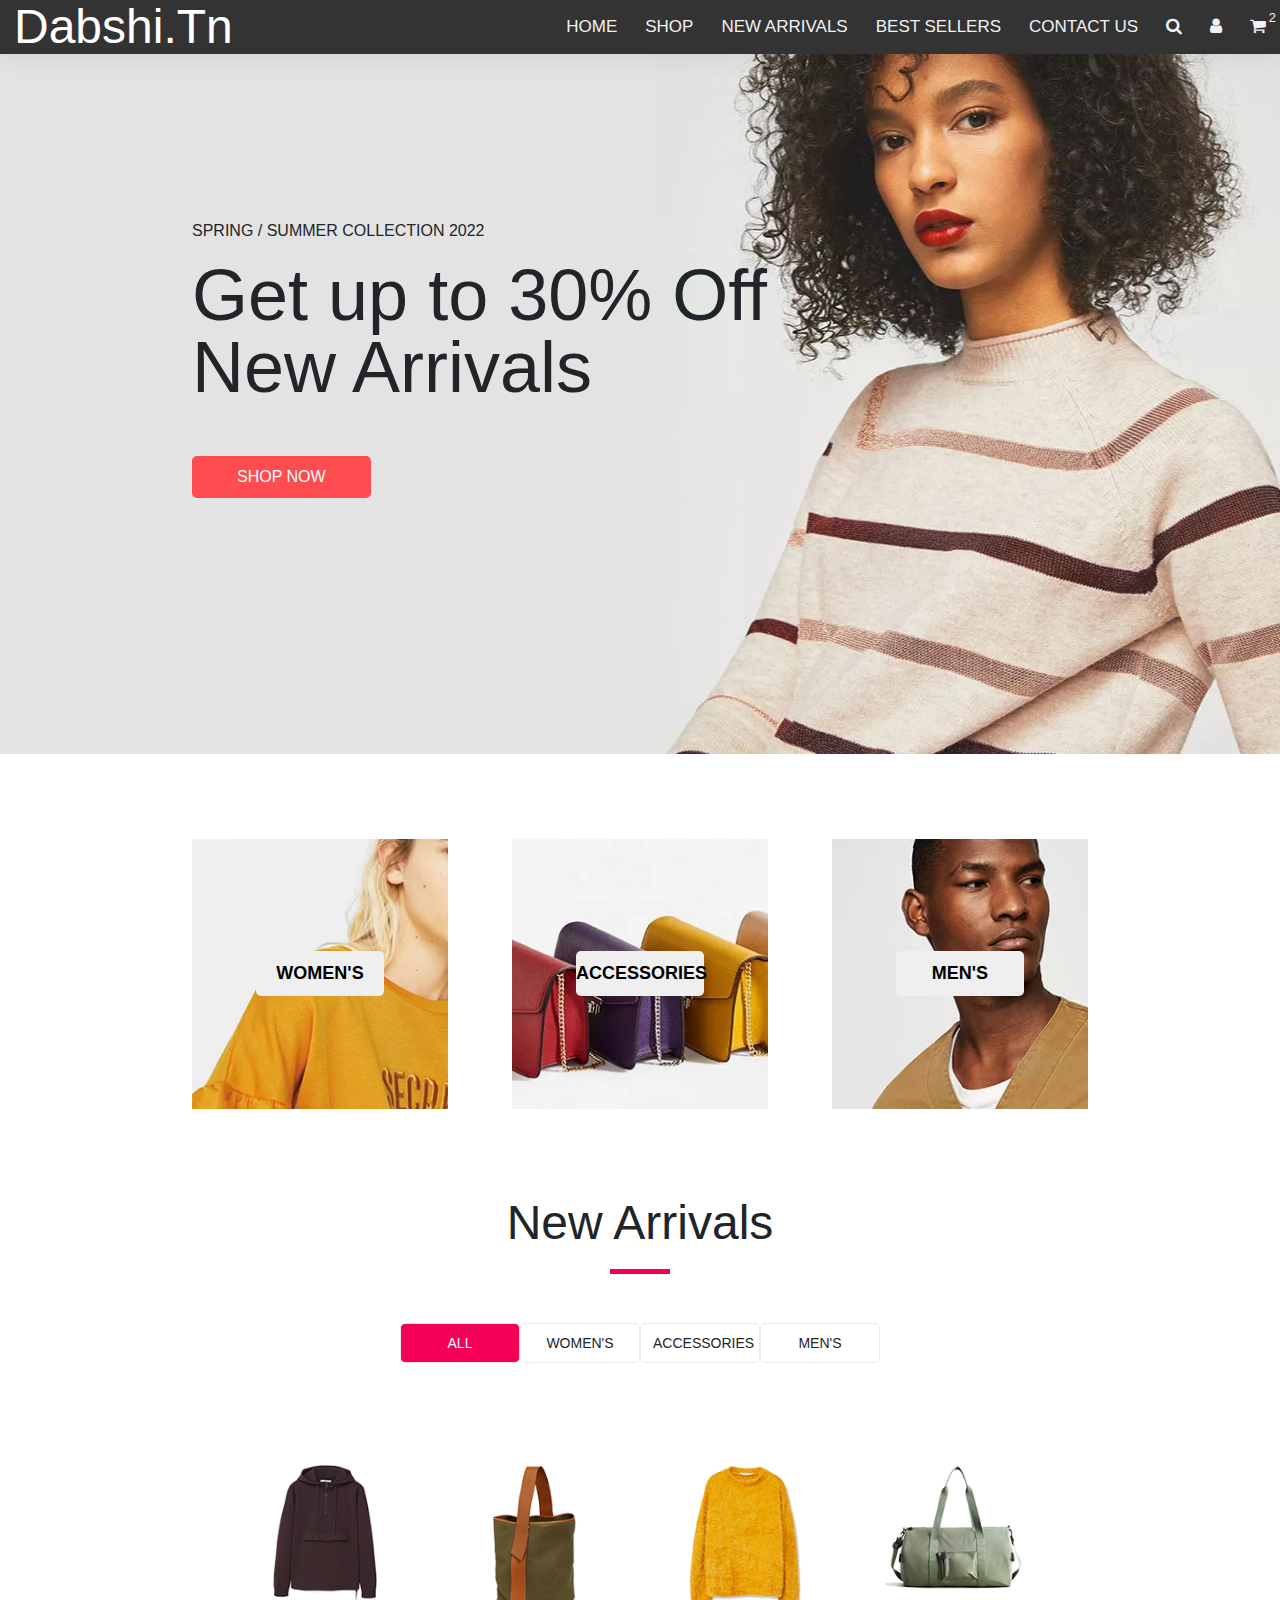
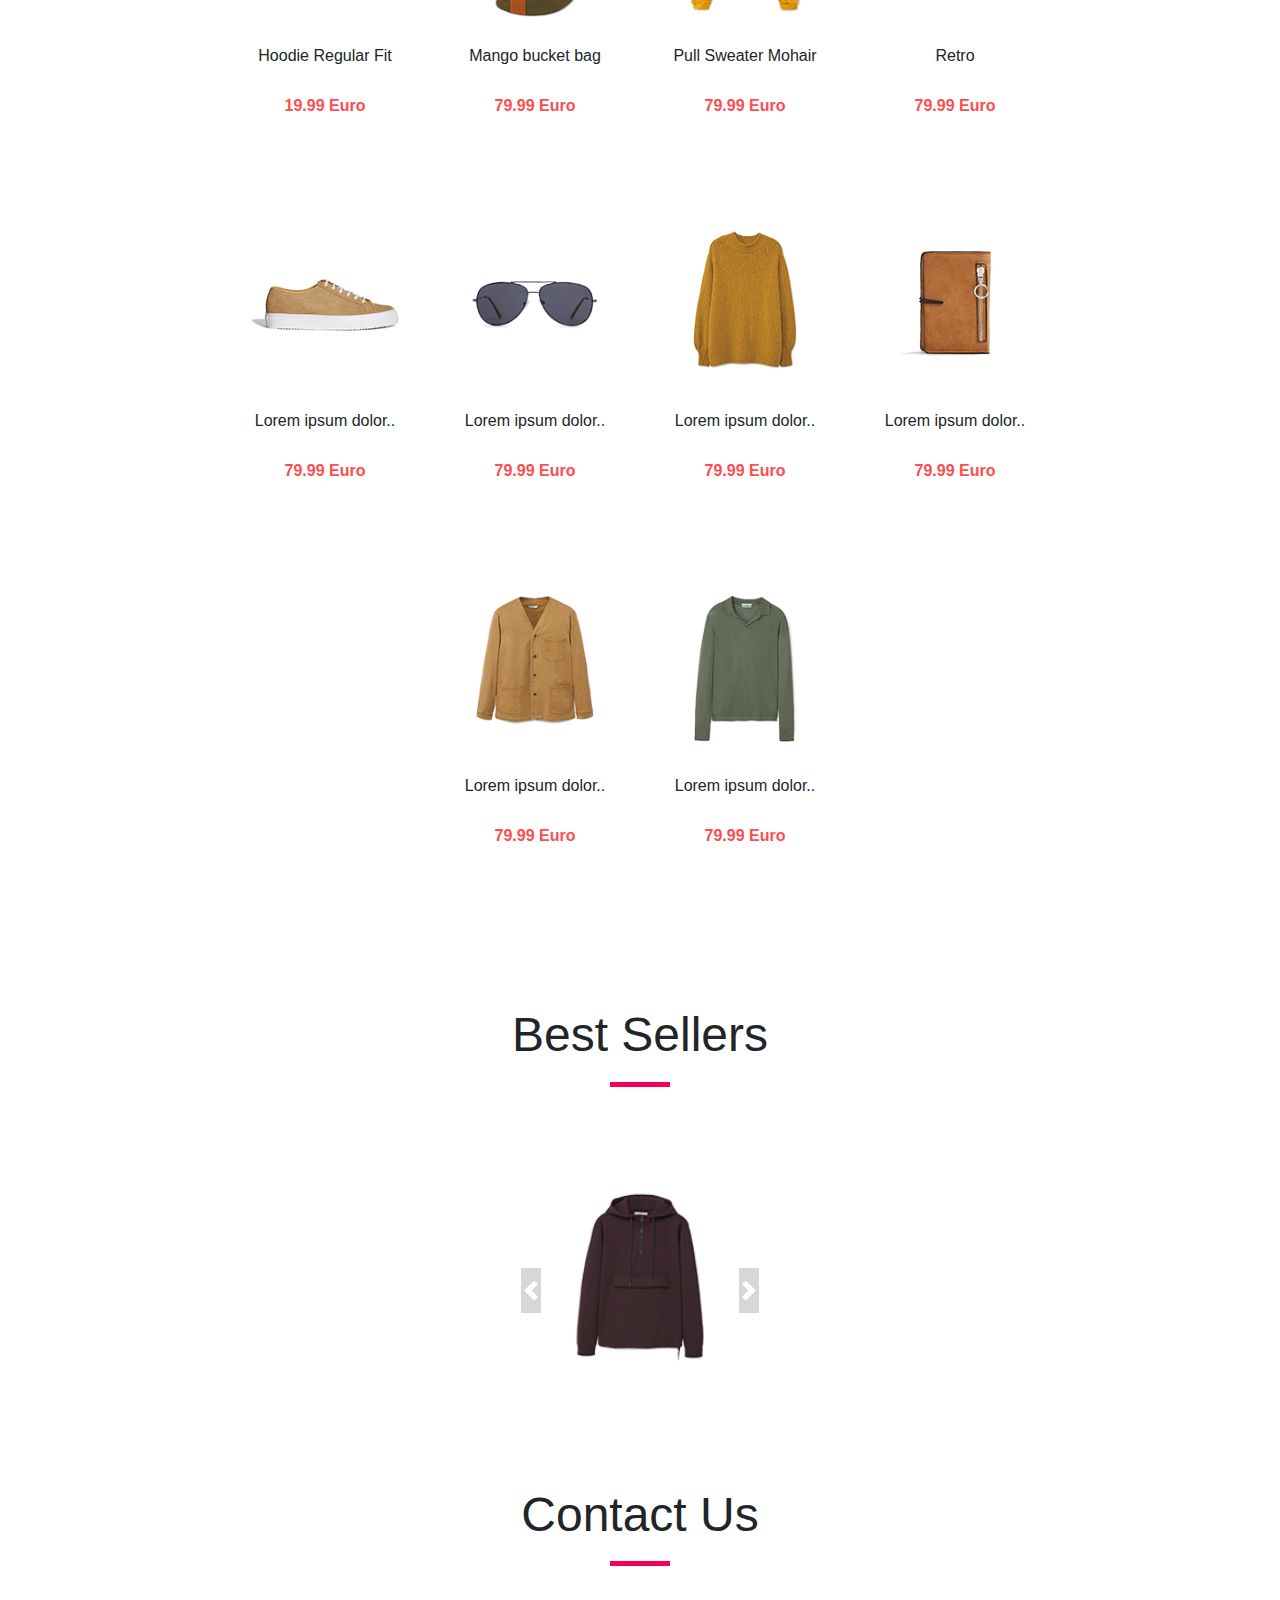
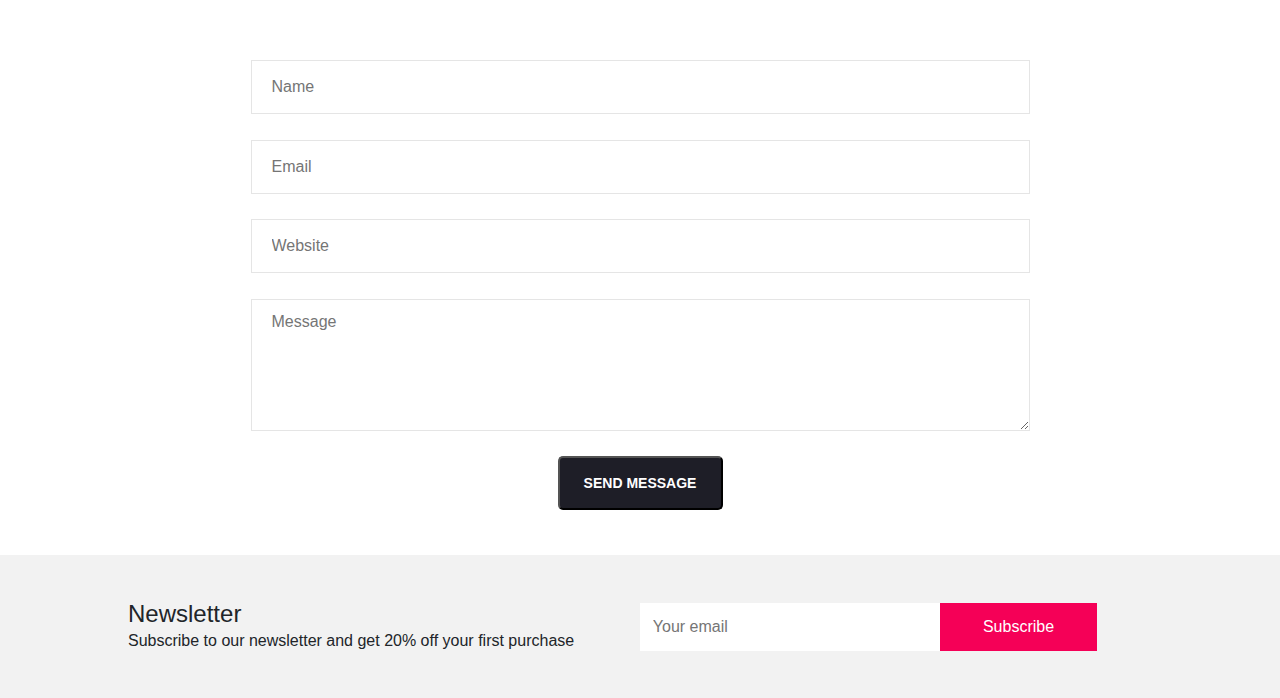
<file: index.html>
<!DOCTYPE html>
<html lang="en">
  <head>
    <meta charset="UTF-8" />
    <meta http-equiv="X-UA-Compatible" content="IE=edge" />
    <meta name="viewport" content="width=device-width, initial-scale=1.0" />
    <title>Dabshi.Tn</title>

    <link
      rel="stylesheet"
      href="https://stackpath.bootstrapcdn.com/bootstrap/4.3.1/css/bootstrap.min.css"
    />
    <link
      rel="stylesheet"
      href="https://stackpath.bootstrapcdn.com/bootstrap/4.3.1/js/bootstrap.bundle.min.js"
    />
    <link
      rel="stylesheet"
      href="https://cdnjs.cloudflare.com/ajax/libs/jquery/3.2.1/jquery.min.js"
    />
    <link
      rel="stylesheet"
      href="https://use.fontawesome.com/releases/v5.7.2/css/all.css"
    />
    <link rel="stylesheet" href="https://cdnjs.cloudflare.com/ajax/libs/font-awesome/4.7.0/css/font-awesome.min.css">

    <link rel="icon" href="tshirt-icon.png" />
    <link rel="stylesheet" type="text/css" media="screen" href="main.css" />
    <link
      rel="stylesheet"
      href="https://cdnjs.cloudflare.com/ajax/libs/font-awesome/6.1.1/css/all.min.css"
      integrity="sha512-KfkfwYDsLkIlwQp6LFnl8zNdLGxu9YAA1QvwINks4PhcElQSvqcyVLLD9aMhXd13uQjoXtEKNosOWaZqXgel0g=="
      crossorigin="anonymous"
      referrerpolicy="no-referrer"
    />

    <link
      rel="stylesheet"
      href="https://cdn.jsdelivr.net/npm/bootstrap@4.0.0/dist/css/bootstrap.min.css"
      integrity="sha384-Gn5384xqQ1aoWXA+058RXPxPg6fy4IWvTNh0E263XmFcJlSAwiGgFAW/dAiS6JXm"
      crossorigin="anonymous"
    />
  </head>

  <body>
    <header id="home">
      <div class="topnav" id="myTopnav">
        <div class="logo_container">
          <a href="#">Dabshi<span>.Tn</span></a>
        </div>
        <nav class="navbar">
          <ul class="navbar_menu">
            <li><a href="index.html">HOME</a></li>
            <li><a href="shop.html">SHOP</a></li>
            <li><a href="#New_Arrivals">NEW ARRIVALS</a></li>
            <li><a href="#Best_sellers">BEST SELLERS</a></li>
            <li><a href="#contact_us">CONTACT US</a></li>
            <li>
              <a href="javascript:void(0);" class="icon" onclick="myFunction()"
                ><i class="fa fa-bars"></i
              ></a>
            </li>
          </ul>
          <ul class="navbar_user">
            <li>
              <a href="#"><i class="fa fa-search" aria-hidden="true"></i></a>
            </li>
            <li>
              <a href="#"><i class="fa fa-user" aria-hidden="true"></i></a>
            </li>
            <li class="checkout">
              <a href="#" id="shopping-cart">
                <i class="fa fa-shopping-cart" aria-hidden="true"></i>
                <span id="checkout_items" class="checkout_items">2</span>
              </a>
            </li>
          </ul>
<!--          <div class="hamburger_container">
            <i class="fa fa-bars" aria-hidden="true"></i>
          </div>
-->
        </nav>
      </div>

      <!--
            <h1>Dabshi <span>.Tn</span></h1>

      <div class="topnav" id="myTopnav">
        <a href="#home" class="active">Home</a>
        <a href="#news">News</a>
        <a href="#contact">Contact</a>
        <a href="#about">About</a>
        <a href="javascript:void(0);" class="icon" onclick="myFunction()">
          <i class="fa fa-bars"></i>
        </a>
      </div>
    -->
    </header>
    <section class="main_slider" id="main_slider">
      <div>
        <p>SPRING / SUMMER COLLECTION 2022</p>
        <h1>Get up to 30% Off <br />New Arrivals</h1>
        <button id="shop_now" onclick="window.location.href = 'shop.html';">SHOP NOW</button>
      </div>
    </section>
    <p id="banner"> <br> </p>
    <section class="banner">
      <div>
        <div class="container" id="women">
          <button onclick="window.location.href = 'shop.html';">WOMEN'S</button>
        </div>
        <div class="container" id="accessories">
          <button onclick="window.location.href = 'shop.html';">ACCESSORIES</button>
        </div>
        <div class="container" id="men">
          <button onclick="window.location.href = 'shop.html';">MEN'S</button>
        </div>
      </div>
    </section>
    <p id="New_Arrivals">  <br>  </p>
    <section class="New_Arrivals">
      <div>
        <h2>New Arrivals</h2>
        <span></span>
      </div>
      <div class="buttons_container" id="buttons_container">
        <button class="btn active" onclick="filterSelection('all')">ALL</button>
        <button class="btn" onclick="filterSelection('WOMEN')">WOMEN'S</button>
        <button class="btn" onclick="filterSelection('ACCESSORIES')">
          ACCESSORIES
        </button>
        <button class="btn" onclick="filterSelection('MEN')">MEN'S</button>
      </div>
      <div class="grid">
        <!-- Portfolio Gallery Grid -->
        <div class="row">
          <div class="column MEN">
            <div class="content">
              <div class="elements">
                <img
                  src="images/product_1.webp"
                  alt="Hoodie Regular Fit"
                  style="width: 100%"
                />
                <p class="discription">Hoodie Regular Fit</p>
                <p class="price">19.99 Euro</p>
                <button class="add_Button">ADD TO CART</button>
              </div>
            </div>
          </div>
          <div class="column WOMEN">
            <div class="content">
              <div class="elements">
                <img
                  src="images/product_2.webp"
                  alt="Mango bucket bag"
                  style="width: 100%"
                />
                <p class="discription">Mango bucket bag</p>
                <p class="price">79.99 Euro</p>
                <button class="add_Button">ADD TO CART</button>
              </div>
            </div>
          </div>
          <div class="column WOMEN">
            <div class="content">
              <div class="elements">
                <img
                  src="images/product_3.webp"
                  alt="Pull Sweater Mohair"
                  style="width: 100%"
                />
                <p class="discription">Pull Sweater Mohair</p>
                <p class="price">79.99 Euro</p>
                <button class="add_Button">ADD TO CART</button>
              </div>
            </div>
          </div>
          <div class="column ACCESSORIES">
            <div class="content">
              <div class="elements">
                <img
                  src="images/product_4.webp"
                  alt="Car"
                  style="width: 100%"
                />
                <p class="discription">Retro</p>
                <p class="price">79.99 Euro</p>
                <button class="add_Button">ADD TO CART</button>
              </div>
            </div>
          </div>
          <div class="column MEN WOMEN">
            <div class="content">
              <div class="elements">
                <img
                  src="images/product_5.webp"
                  alt="Car"
                  style="width: 100%"
                />
                <p class="discription">Lorem ipsum dolor..</p>
                <p class="price">79.99 Euro</p>
                <button class="add_Button">ADD TO CART</button>
              </div>
            </div>
          </div>
          <div class="column ACCESSORIES">
            <div class="content">
              <div class="elements">
                <img
                  src="images/product_6.webp"
                  alt="Car"
                  style="width: 100%"
                />
                <p class="discription">Lorem ipsum dolor..</p>
                <p class="price">79.99 Euro</p>
                <button class="add_Button">ADD TO CART</button>
              </div>
            </div>
          </div>
          <div class="column WOMEN">
            <div class="content">
              <div class="elements">
                <img
                  src="images/product_7.webp"
                  alt="Car"
                  style="width: 100%"
                />
                <p class="discription">Lorem ipsum dolor..</p>
                <p class="price">79.99 Euro</p>
                <button class="add_Button">ADD TO CART</button>
              </div>
            </div>
          </div>
          <div class="column ACCESSORIES">
            <div class="content">
              <div class="elements">
                <img
                  src="images/product_8.webp"
                  alt="Car"
                  style="width: 100%"
                />
                <p class="discription">Lorem ipsum dolor..</p>
                <p class="price">79.99 Euro</p>
                <button class="add_Button">ADD TO CART</button>
              </div>
            </div>
          </div>
          <div class="column MEN">
            <div class="content">
              <div class="elements">
                <img
                  src="images/product_9.webp"
                  alt="Car"
                  style="width: 100%"
                />
                <p class="discription">Lorem ipsum dolor..</p>
                <p class="price">79.99 Euro</p>
                <button class="add_Button">ADD TO CART</button>
              </div>
            </div>
          </div>
          <div class="column MEN">
            <div class="content">
              <div class="elements">
                <img
                  src="images/product_10.webp"
                  alt="Car"
                  style="width: 100%"
                />
                <p class="discription">Lorem ipsum dolor..</p>
                <p class="price">79.99 Euro</p>
                <button class="add_Button">ADD TO CART</button>
              </div>
            </div>
          </div>
          <!-- END GRID -->
        </div>
      </div>
    </section>
    <p id="Best_sellers">  <br>  </p>
    <section class="Best_sellers">
      <div>
        <h2>Best Sellers</h2>
        <span id="span"></span>
      </div>
      <div
        id="carouselExampleIndicators"
        class="carousel slide"
        data-ride="carousel"
      >
        <ol class="carousel-indicators">
          <li
            data-target="#carouselExampleIndicators"
            data-slide-to="0"
            class="active"
          ></li>
          <li data-target="#carouselExampleIndicators" data-slide-to="1"></li>
          <li data-target="#carouselExampleIndicators" data-slide-to="2"></li>
        </ol>
        <div class="carousel-inner">
          <div class="carousel-item active">
            <img
              class="d-block w-100"
              src="images/product_1.webp"
              alt="First slide"
            />
          </div>
          <div class="carousel-item">
            <img
              class="d-block w-100"
              src="images/product_2.webp"
              alt="Second slide"
            />
          </div>
          <div class="carousel-item">
            <img
              class="d-block w-100"
              src="images/product_3.webp"
              alt="Third slide"
            />
          </div>
        </div>
        <a
          class="carousel-control-prev"
          href="#carouselExampleIndicators"
          role="button"
          data-slide="prev"
        >
          <span class="carousel-control-prev-icon" aria-hidden="true"></span>
          <span class="sr-only">Previous</span>
        </a>
        <a
          class="carousel-control-next"
          href="#carouselExampleIndicators"
          role="button"
          data-slide="next"
        >
          <span class="carousel-control-next-icon" aria-hidden="true"></span>
          <span class="sr-only">Next</span>
        </a>
      </div>
    </section>
    <p id="contact_us">  <br>  </p>
    <section class="contact_us">
      <div>
        <h2>Contact Us</h2>
        <span id="span"></span>
      </div>
      <form action="">
        <input type="text" placeholder="Name" required />
        <input type="email" placeholder="Email" required />
        <input type="url" placeholder="Website" />
        <textarea
          name="Message"
          id=""
          cols="80"
          rows="5"
          placeholder="Message"
          required
        ></textarea>
        <div>
          <button id="Btn_contact" type="submit">SEND MESSAGE</button>
        </div>
      </form>
    </section>
    <section class="Newsletter" id="Newsletter">
      <div class="newsletter_text">
        <h4>Newsletter</h4>
        <p>Subscribe to our newsletter and get 20% off your first purchase</p>
      </div>
      <div>
        <form action="post">
          <div class="newsletter_form">
            <input
              id="newsletter_email"
              type="email"
              placeholder="Your email"
              required
            />
            <button
              id="newsletter_submit"
              type="submit"
              class="newsletter_submit_btn"
              value="Submit"
            >
              Subscribe
            </button>
          </div>
        </form>
      </div>
    </section>
    <script src="main.js"></script>
    <script
      src="https://code.jquery.com/jquery-3.2.1.slim.min.js"
      integrity="sha384-KJ3o2DKtIkvYIK3UENzmM7KCkRr/rE9/Qpg6aAZGJwFDMVNA/GpGFF93hXpG5KkN"
      crossorigin="anonymous"
    ></script>
    <script
      src="https://cdn.jsdelivr.net/npm/popper.js@1.12.9/dist/umd/popper.min.js"
      integrity="sha384-ApNbgh9B+Y1QKtv3Rn7W3mgPxhU9K/ScQsAP7hUibX39j7fakFPskvXusvfa0b4Q"
      crossorigin="anonymous"
    ></script>
    <script
      src="https://cdn.jsdelivr.net/npm/bootstrap@4.0.0/dist/js/bootstrap.min.js"
      integrity="sha384-JZR6Spejh4U02d8jOt6vLEHfe/JQGiRRSQQxSfFWpi1MquVdAyjUar5+76PVCmYl"
      crossorigin="anonymous"
    ></script>
  </body>
</html>
</file>
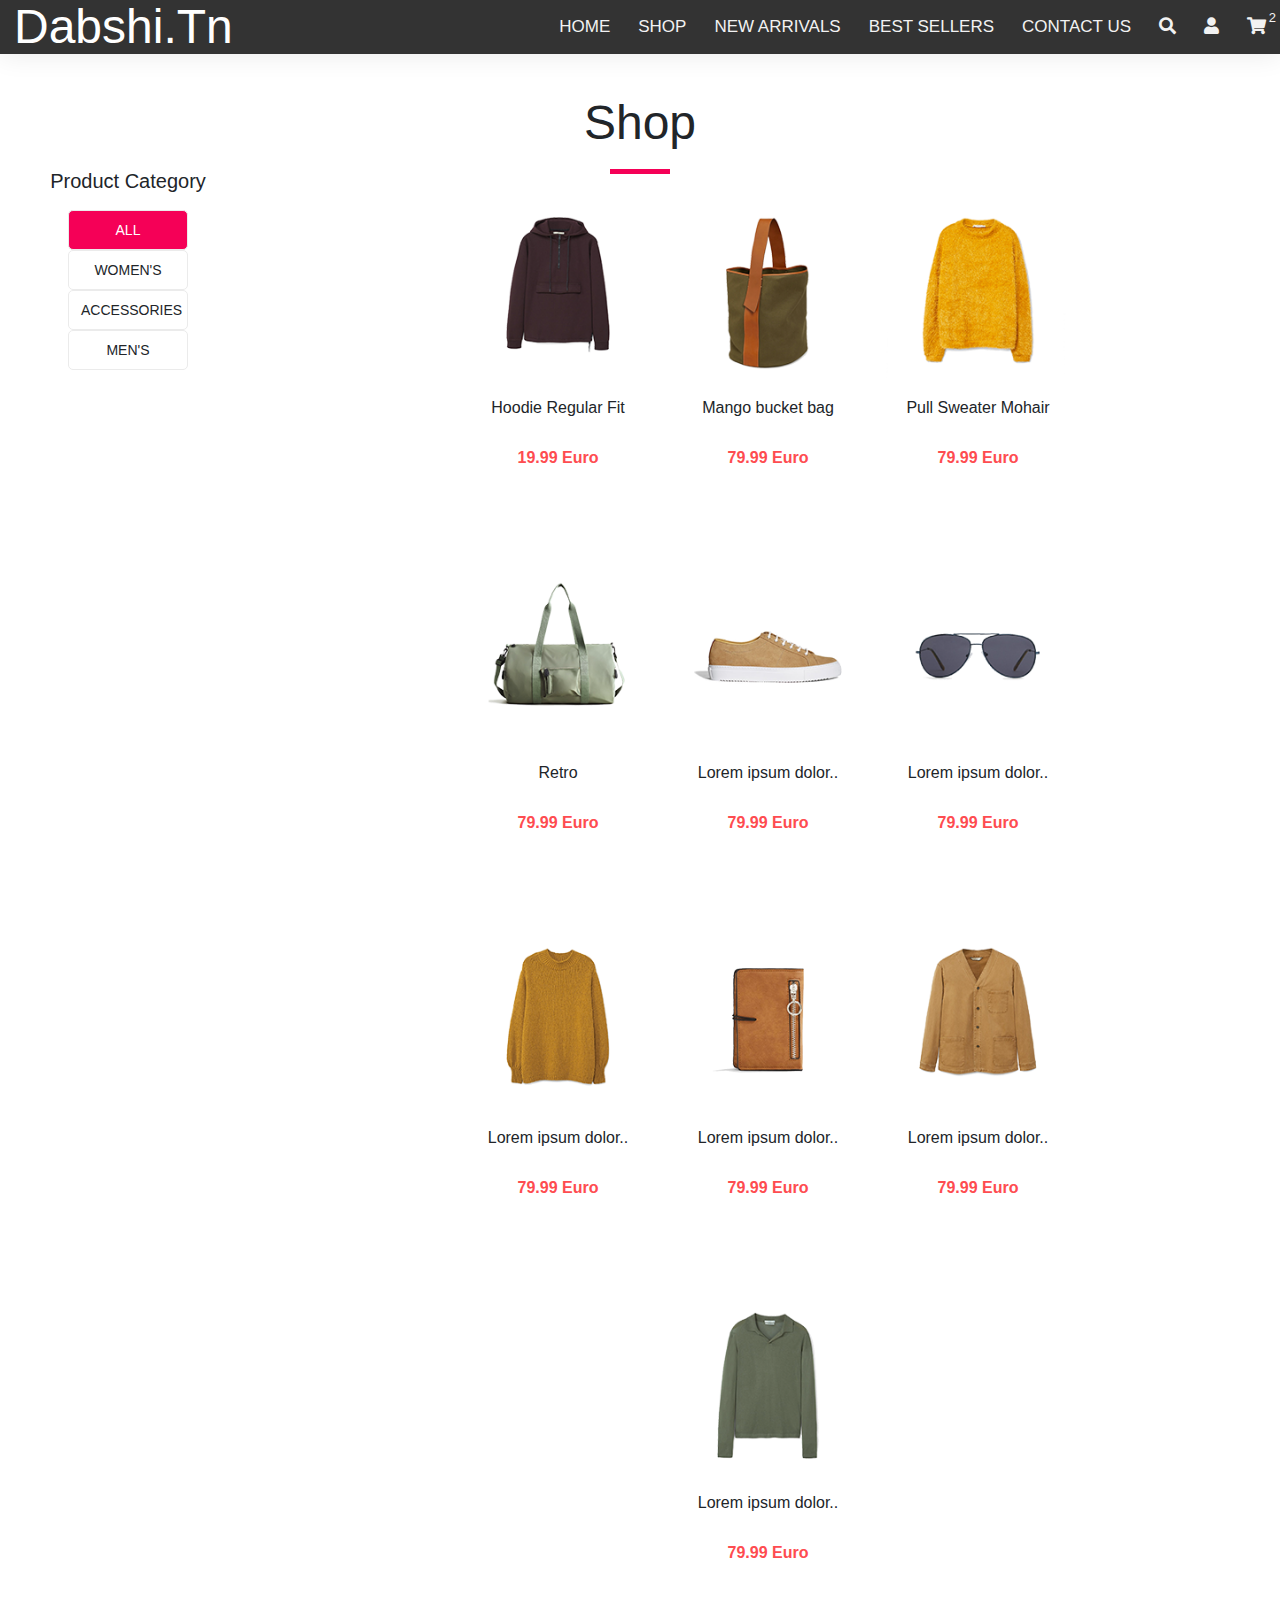
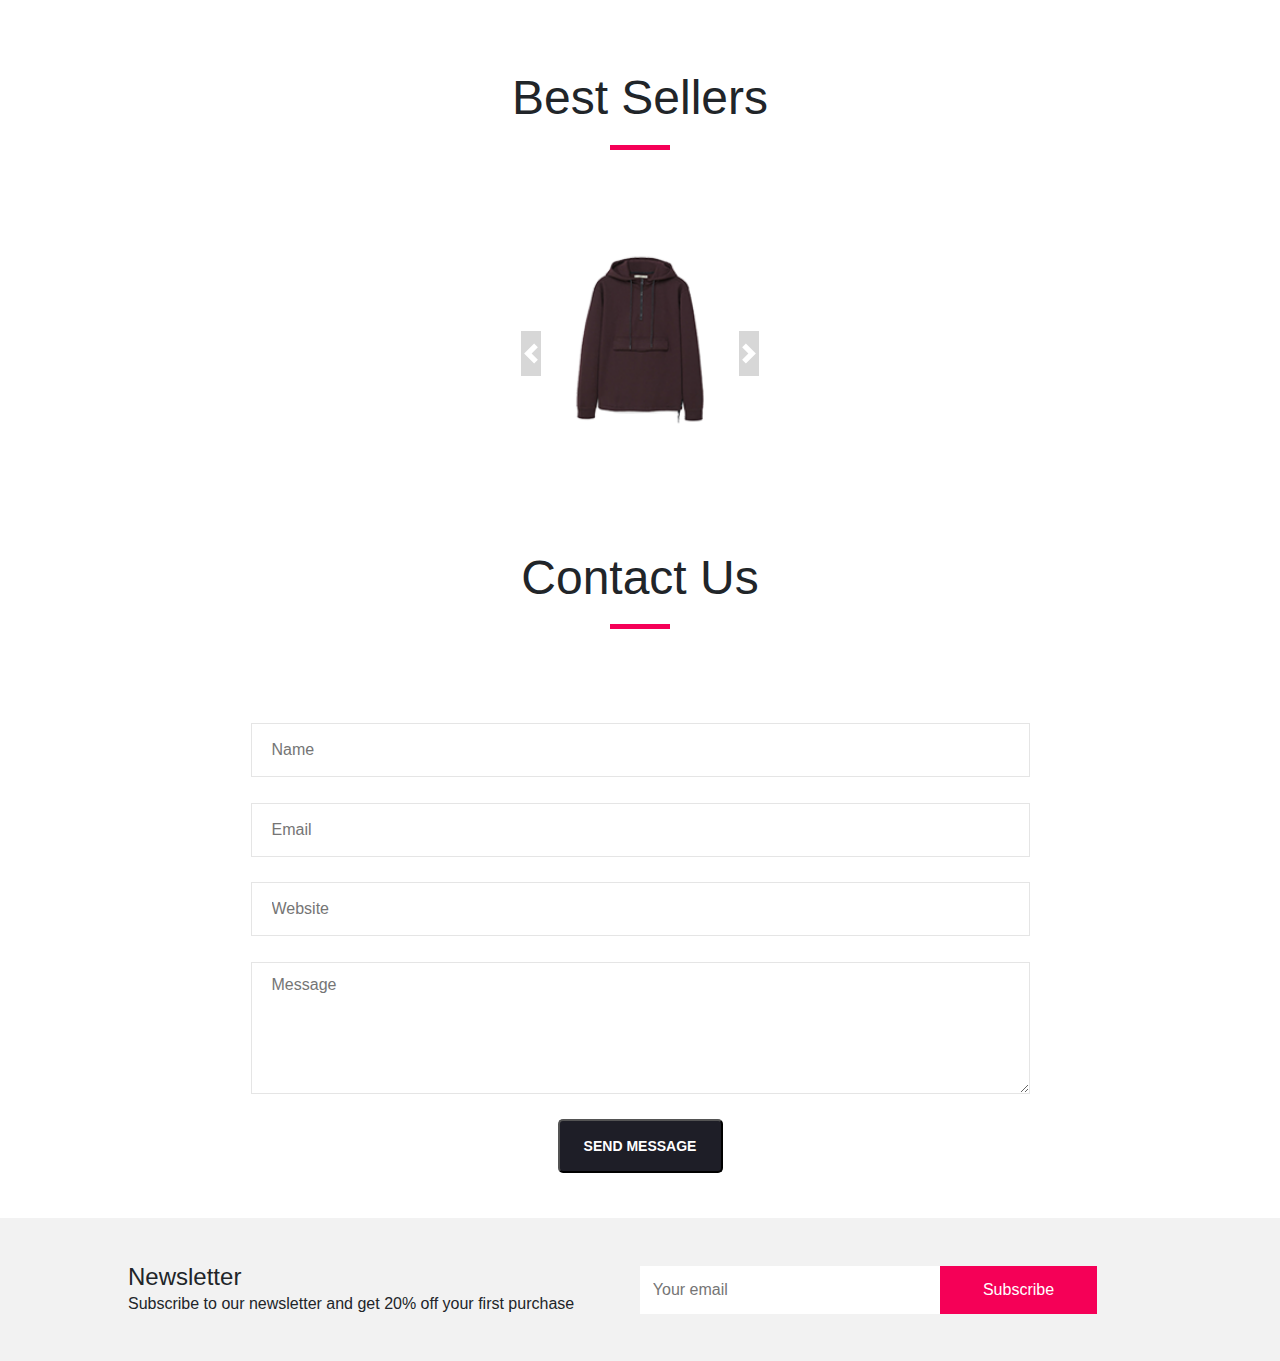
<file: shop.html>
<!DOCTYPE html>
<html lang="en">

<head>
  <meta charset="UTF-8" />
  <meta http-equiv="X-UA-Compatible" content="IE=edge" />
  <meta name="viewport" content="width=device-width, initial-scale=1.0" />
  <title>Dabshi.Tn</title>

  <link rel="stylesheet" href="https://stackpath.bootstrapcdn.com/bootstrap/4.3.1/css/bootstrap.min.css" />
  <link rel="stylesheet" href="https://stackpath.bootstrapcdn.com/bootstrap/4.3.1/js/bootstrap.bundle.min.js" />
  <link rel="stylesheet" href="https://cdnjs.cloudflare.com/ajax/libs/jquery/3.2.1/jquery.min.js" />
  <link rel="stylesheet" href="https://use.fontawesome.com/releases/v5.7.2/css/all.css" />

  <link rel="icon" href="tshirt-icon.png" />
  <link rel="stylesheet" type="text/css" media="screen" href="main.css" />
  <link rel="stylesheet" href="https://cdnjs.cloudflare.com/ajax/libs/font-awesome/6.1.1/css/all.min.css"
    integrity="sha512-KfkfwYDsLkIlwQp6LFnl8zNdLGxu9YAA1QvwINks4PhcElQSvqcyVLLD9aMhXd13uQjoXtEKNosOWaZqXgel0g=="
    crossorigin="anonymous" referrerpolicy="no-referrer" />

  <link rel="stylesheet" href="https://cdn.jsdelivr.net/npm/bootstrap@4.0.0/dist/css/bootstrap.min.css"
    integrity="sha384-Gn5384xqQ1aoWXA+058RXPxPg6fy4IWvTNh0E263XmFcJlSAwiGgFAW/dAiS6JXm" crossorigin="anonymous" />
</head>

<body>
  <header id="home">
    <div class="topnav" id="myTopnav">
      <div class="logo_container">
        <a href="#">Dabshi<span>.Tn</span></a>
      </div>
      <nav class="navbar">
        <ul class="navbar_menu">
          <li><a href="index.html">HOME</a></li>
          <li><a href="#main_slider">SHOP</a></li>
          <li><a href="index.html#New_Arrivals">NEW ARRIVALS</a></li>
          <li><a href="index.html#Best_sellers">BEST SELLERS</a></li>
          <li><a href="#contact_us">CONTACT US</a></li>
          <li>
            <a href="javascript:void(0);" class="icon" onclick="myFunction()"><i class="fa fa-bars"></i></a>
          </li>
        </ul>
        <ul class="navbar_user">
          <li>
            <a href="#"><i class="fa fa-search" aria-hidden="true"></i></a>
          </li>
          <li>
            <a href="#"><i class="fa fa-user" aria-hidden="true"></i></a>
          </li>
          <li class="checkout">
            <a href="#" id="shopping-cart">
              <i class="fa fa-shopping-cart" aria-hidden="true"></i>
              <span id="checkout_items" class="checkout_items">2</span>
            </a>
          </li>
        </ul>
        <!--          <div class="hamburger_container">
            <i class="fa fa-bars" aria-hidden="true"></i>
          </div>
        -->
      </nav>
    </div>
  </header>

  <p id="Shop"> <br> </p>
  <section class="Shop">
    <div>
      <h2>Shop</h2>
      <span></span>
    </div>
    <div class="Shop_container">
      <aside class="buttons_container"  id="buttons_container">
        <h5 id="Prod_cat">Product Category</h5>
        <button class="btn active" onclick="filterSelection('all')">ALL</button>
        <button class="btn" onclick="filterSelection('WOMEN')">WOMEN'S</button>
        <button class="btn" onclick="filterSelection('ACCESSORIES')">
          ACCESSORIES
        </button>
        <button class="btn" onclick="filterSelection('MEN')">MEN'S</button>
      </aside>
      <div class="grid_shop">
        <!-- Portfolio Gallery Grid -->
        <div class="row">
          <div class="column MEN">
            <div class="content">
              <div class="elements">
                <img src="images/product_1.webp" alt="Hoodie Regular Fit" style="width: 100%" />
                <p class="discription">Hoodie Regular Fit</p>
                <p class="price">19.99 Euro</p>
                <button class="add_Button">ADD TO CART</button>
              </div>
            </div>
          </div>
          <div class="column WOMEN">
            <div class="content">
              <div class="elements">
                <img src="images/product_2.webp" alt="Mango bucket bag" style="width: 100%" />
                <p class="discription">Mango bucket bag</p>
                <p class="price">79.99 Euro</p>
                <button class="add_Button">ADD TO CART</button>
              </div>
            </div>
          </div>
          <div class="column WOMEN">
            <div class="content">
              <div class="elements">
                <img src="images/product_3.webp" alt="Pull Sweater Mohair" style="width: 100%" />
                <p class="discription">Pull Sweater Mohair</p>
                <p class="price">79.99 Euro</p>
                <button class="add_Button">ADD TO CART</button>
              </div>
            </div>
          </div>
          <div class="column ACCESSORIES">
            <div class="content">
              <div class="elements">
                <img src="images/product_4.webp" alt="Car" style="width: 100%" />
                <p class="discription">Retro</p>
                <p class="price">79.99 Euro</p>
                <button class="add_Button">ADD TO CART</button>
              </div>
            </div>
          </div>
          <div class="column MEN WOMEN">
            <div class="content">
              <div class="elements">
                <img src="images/product_5.webp" alt="Car" style="width: 100%" />
                <p class="discription">Lorem ipsum dolor..</p>
                <p class="price">79.99 Euro</p>
                <button class="add_Button">ADD TO CART</button>
              </div>
            </div>
          </div>
          <div class="column ACCESSORIES">
            <div class="content">
              <div class="elements">
                <img src="images/product_6.webp" alt="Car" style="width: 100%" />
                <p class="discription">Lorem ipsum dolor..</p>
                <p class="price">79.99 Euro</p>
                <button class="add_Button">ADD TO CART</button>
              </div>
            </div>
          </div>
          <div class="column WOMEN">
            <div class="content">
              <div class="elements">
                <img src="images/product_7.webp" alt="Car" style="width: 100%" />
                <p class="discription">Lorem ipsum dolor..</p>
                <p class="price">79.99 Euro</p>
                <button class="add_Button">ADD TO CART</button>
              </div>
            </div>
          </div>
          <div class="column ACCESSORIES">
            <div class="content">
              <div class="elements">
                <img src="images/product_8.webp" alt="Car" style="width: 100%" />
                <p class="discription">Lorem ipsum dolor..</p>
                <p class="price">79.99 Euro</p>
                <button class="add_Button">ADD TO CART</button>
              </div>
            </div>
          </div>
          <div class="column MEN">
            <div class="content">
              <div class="elements">
                <img src="images/product_9.webp" alt="Car" style="width: 100%" />
                <p class="discription">Lorem ipsum dolor..</p>
                <p class="price">79.99 Euro</p>
                <button class="add_Button">ADD TO CART</button>
              </div>
            </div>
          </div>
          <div class="column MEN">
            <div class="content">
              <div class="elements">
                <img src="images/product_10.webp" alt="Car" style="width: 100%" />
                <p class="discription">Lorem ipsum dolor..</p>
                <p class="price">79.99 Euro</p>
                <button class="add_Button">ADD TO CART</button>
              </div>
            </div>
          </div>
          <!-- END GRID -->
        </div>
      </div>
    </div>
  </section>
  <p id="Best_sellers"> <br> </p>
  <section class="Best_sellers">
    <div>
      <h2>Best Sellers</h2>
      <span id="span"></span>
    </div>
    <div id="carouselExampleIndicators" class="carousel slide" data-ride="carousel">
      <ol class="carousel-indicators">
        <li data-target="#carouselExampleIndicators" data-slide-to="0" class="active"></li>
        <li data-target="#carouselExampleIndicators" data-slide-to="1"></li>
        <li data-target="#carouselExampleIndicators" data-slide-to="2"></li>
      </ol>
      <div class="carousel-inner">
        <div class="carousel-item active">
          <img class="d-block w-100" src="images/product_1.webp" alt="First slide" />
        </div>
        <div class="carousel-item">
          <img class="d-block w-100" src="images/product_2.webp" alt="Second slide" />
        </div>
        <div class="carousel-item">
          <img class="d-block w-100" src="images/product_3.webp" alt="Third slide" />
        </div>
      </div>
      <a class="carousel-control-prev" href="#carouselExampleIndicators" role="button" data-slide="prev">
        <span class="carousel-control-prev-icon" aria-hidden="true"></span>
        <span class="sr-only">Previous</span>
      </a>
      <a class="carousel-control-next" href="#carouselExampleIndicators" role="button" data-slide="next">
        <span class="carousel-control-next-icon" aria-hidden="true"></span>
        <span class="sr-only">Next</span>
      </a>
    </div>
  </section>
  <p id="contact_us"> <br> </p>
  <section class="contact_us">
    <div>
      <h2>Contact Us</h2>
      <span id="span"></span>
    </div>
    <form action="">
      <input type="text" placeholder="Name" required />
      <input type="email" placeholder="Email" required />
      <input type="url" placeholder="Website" />
      <textarea name="Message" id="" cols="80" rows="5" placeholder="Message" required></textarea>
      <div>
        <button id="Btn_contact" type="submit">SEND MESSAGE</button>
      </div>
    </form>
  </section>
  <section class="Newsletter" id="Newsletter">
    <div class="newsletter_text">
      <h4>Newsletter</h4>
      <p>Subscribe to our newsletter and get 20% off your first purchase</p>
    </div>
    <div>
      <form action="post">
        <div class="newsletter_form">
          <input id="newsletter_email" type="email" placeholder="Your email" required />
          <button id="newsletter_submit" type="submit" class="newsletter_submit_btn" value="Submit">
            Subscribe
          </button>
        </div>
      </form>
    </div>
  </section>
  <script src="main.js"></script>
  <script src="https://code.jquery.com/jquery-3.2.1.slim.min.js"
    integrity="sha384-KJ3o2DKtIkvYIK3UENzmM7KCkRr/rE9/Qpg6aAZGJwFDMVNA/GpGFF93hXpG5KkN" crossorigin="anonymous">
  </script>
  <script src="https://cdn.jsdelivr.net/npm/popper.js@1.12.9/dist/umd/popper.min.js"
    integrity="sha384-ApNbgh9B+Y1QKtv3Rn7W3mgPxhU9K/ScQsAP7hUibX39j7fakFPskvXusvfa0b4Q" crossorigin="anonymous">
  </script>
  <script src="https://cdn.jsdelivr.net/npm/bootstrap@4.0.0/dist/js/bootstrap.min.js"
    integrity="sha384-JZR6Spejh4U02d8jOt6vLEHfe/JQGiRRSQQxSfFWpi1MquVdAyjUar5+76PVCmYl" crossorigin="anonymous">
  </script>
</body>

</html>
</file>
<file: main.css>
*{
    margin: 0;
    padding: 0;
    box-sizing: border-box !important;
    font-family: 'Segoe UI', Tahoma, Geneva, Verdana, sans-serif
}
body{
    display: flex !important;
    flex-direction: column;
    align-items: center;
    z-index: -1 !important;
}
header{
    display: flex !important;
    justify-content: space-between;
    align-items: center;
    /*padding: 2vh 2vw !important;*/
    position: sticky;
    top: 0;
    box-shadow: 0px 2px 27px #00000015;
    background-color: white !important;
    width: 100%;
    height: 53.5px !important;
    z-index: 10 !important;
}
#shop_now{
    z-index: 10 !important;
    cursor: pointer;
}    
.topnav {
    overflow: hidden !important;
    background-color: #333;
    width: 100vw !important;
    height: 53.5px !important;
    display: flex !important;
    justify-content: space-between !important;
    align-items: center !important;
    padding: 0 !important;
    margin: 0 !important;
}
.logo_container>a{
    font-size: 48px !important;
}
.logo_container>a:hover{
    background-color: #333 !important;
    color: white !important;
}
.navbar{
    padding: 0 !important;
    height: 53.5px !important;
}

.topnav a {
    float: left;
    display: block;
    color: #f2f2f2;
    text-align: center;
    padding: 14px 14px;
    text-decoration: none !important;
    font-size: 17px;
}
  
.topnav a:hover {
    background-color: #ddd;
    color: black;
}
  
.topnav a.active {
    background-color: #04AA6D !important;
    color: white !important;
}
  
.topnav .icon {
    display: none !important;
}
  
ul{
    list-style-type: none;
    display: flex;
    justify-content: center;
    align-items: center;
}
#shopping-cart{
    position: relative;
}

.checkout_items{
    font-size: small;
    position: absolute;
    top: 8px;
    right: 4px;
}
/*  @media screen and (max-width: 600px) {
    .topnav a:not(:first-child) {display: none;}
    .topnav a.icon {
      float: right;
      display: block;
    }
  }
  
  @media screen and (max-width: 600px) {
    .topnav.responsive {position: relative;}
    .topnav.responsive .icon {
      position: absolute;
      right: 0;
      top: 0;
    }
    .topnav.responsive a {
      float: none;
      display: block;
      text-align: left;
    }
  }*/
/*
.headerright{
    display: flex;
    justify-content: space-between;
    align-items: center;
    gap: 1vw;
    color: #afafaf;
}
.headerright p{
    margin: 0;
}
header img{
    width: 2vw;
    border-radius: 25px;
}
header h1{
    color: #F50057;
}
header span{
    color: gray;
}
header i:last-child{
    transform: rotate(180deg);
}
.icon{
    background-color: #f3f3f3;
    border-radius: 25px;
    padding: 8px 8px !important;
    color: #afafaf;
    height: fit-content;
}
*/
.main_slider{
    font-family: 'poppins','sans serif';
    background-image: url(xslider_1.webp);
    width: 100%;
    height: 700px;
    background-repeat: no-repeat;
    background-size: cover;
    background-position: center center;
    z-index: -1;
    display: flex;
    align-items: center;
}
.main_slider h1{
    font-size: 72px;
    font-weight: 400;
    line-height: 1;
    padding-bottom: 5vh !important;
}
.main_slider div{
    width: 75vw;
    padding: 0 0 10vh 15vw !important;
}
.main_slider div button{
    padding: 1vh 5vh  !important;
    border-radius: 5px;
    border: 0;
    background-color: #fe4c50;
    color: white;
}
.banner{
    display: flex !important;
    justify-content: center;
    align-items: center;
    width: 80vw;
}
.banner div{
    display: flex !important;
    padding: 5vh 0 !important;
    gap: 5vw;
    flex-wrap: wrap;
} 
.container{
    display: flex;
    justify-content: center;
    align-items: center;
    width: 20vw !important;
    height: 30vh;
    background-repeat: no-repeat;
    background-size: cover;
}
#women{
    background-image: url(banner_women.webp);
}
#accessories{
    background-image: url(banner_accessories.webp);
}
#men{
    background-image: url(banner_men.webp);
}
.container button{
    width: 10vw;
    height: 5vh;
    border: 0;
    border-radius: 5px;
    font-size: large;
    font-weight: 700;
}
.container button:hover{
    color:gray;
    cursor: pointer;
}
.New_Arrivals>div{
    padding-bottom: 6vh  !important;
}
.New_Arrivals div h2, .Shop div h2{
    font-size: 48px;
    margin: 0;
    padding-bottom: 2vh  !important;
    text-align: center;
}
.New_Arrivals div span, .Shop div span{
    width: 60px;
    height: 5px;
    background-color: #F50057;
    position: absolute;
    left: calc(50% - 30px);
}
#buttons_container{
    display: flex !important;
    justify-content: center !important;
}
#Prod_cat{
    padding-bottom: 1vh;
    text-align: center;
}
.buttons{
    display: flex;
    justify-content: center;
    width:fit-content;
}
#buttons_container button{
    width: 120px;
    height: 40px;
    font-size: 14px;
    font-weight: 500;
    border: 1px solid #ebebeb;
    border-radius: 5px;
    outline: none !important;
}
#buttons_container button:hover{
    cursor: pointer;
}
.btn.active{
    background-color: #F50057;
    color: white;
}
.btn.focus, .btn:focus {
    box-shadow: none !important;
}
.content{
    display:flex;
    margin: 0;
    flex-direction: column;
    justify-content: space-between;
    align-items: center;
    width: 210px;
    cursor: pointer;
    /*border: 1px solid #eaeaea;*/
    border: 1px solid white;
    box-sizing:border-box;
    box-shadow: #afafaf;
}
.content p, .content h4, .content img{
    margin: 0 !important;
    padding: 0 0 2vh 0 !important;
}
.elements{
    padding: 0 !important;
    display:flex;
    flex-direction: column;
    justify-content: space-between;
    align-items: stretch;
}
.elements p{
    width: 100% !important;
    text-align: center;
}
.price{
    padding-bottom: 10vh !important;
    color: #fe4c50;
    font-size: 16px;
    font-weight: 600;
}
.discription{
    height: 50px;
}
.content:hover{
    cursor: pointer;
    border: 1px solid rgb(233, 233, 233);
    box-sizing:border-box;
    box-shadow: 0px 0px 20px #afafaf;
    visibility: visible;
}
.content:hover .add_Button{
    cursor: pointer;
    border: 1px solid rgb(233, 233, 233);
    box-sizing:border-box;
    visibility: visible;
}
.add_Button{
    border: 0;
    background-color: #F50057;
    color: white;
    height: 5vh;
    font-size: 12px;
    font-weight: 500;
    visibility: hidden;
}
.add_Button:hover, .discription:hover{
    opacity: 0.7;
}

.grid{
    display: flex !important;
    justify-content: center !important;
}
.row{
    display: flex;
    width: 80%;
    justify-content: center;
  
}
.column {
    display: none; /* Hide all elements by default */
}
.show {
    display: block;
}

.Shop_container{
    display: flex;
    justify-content: space-between;
    align-items: flex-start;
    width:100vw;
}
.Shop_container aside{
    display: flex !important;
    flex-direction: column !important;
    justify-content: flex-start !important;
    align-items: center !important;
    width: 20vw !important;
}
.grid_shop{
    display: flex !important;
    justify-content: center !important;
    width: 80vw;
    /*position: absolute !important;
    right: 0 !important;*/
}
.Best_sellers>div{
    padding-bottom: 6vh  !important;
}
.Best_sellers div h2{
    font-size: 48px;
    margin: 0;
    padding-bottom: 2vh  !important;
    text-align: center;
}
#span{
    width: 60px;
    height: 5px;
    background-color: #F50057;
    position: absolute;
    left: calc(50% - 30px);
}

.contact_us>div{
    padding-bottom: 6vh  !important;
}
.contact_us div h2{
    font-size: 48px;
    margin: 0;
    padding-bottom: 2vh  !important;
    text-align: center;
}
.contact_us form{
    display:flex;
    flex-direction: column;
    justify-content: space-between;
    align-items: stretch;
    padding: 5vh 2vw;
    height: 60vh;
}
.contact_us form input{
    box-sizing: border-box;
    border: 1px solid #e5e5e5;
    height: 6vh;
    padding-left: 20px;
    font-size: 16px;
    outline: none;
}
.contact_us form  textarea{
    box-sizing: border-box;
    border: 1px solid #e5e5e5;
    padding-left: 20px;
    padding-top: 10px;
    font-size: 16px;
    outline: none;
}
.contact_us form div{
    display: flex;
    justify-content: center;
    align-items: center;
}
#Btn_contact{
    box-sizing: border-box;
    font-size: 14px;
    font-weight: 600;
    width: 165px;
    height: 6vh;
    color:white;
    background-color: #1e1e27;
    cursor: pointer;
    border-radius: 5px;
}
.carousel-control-prev-icon{
    height: 5vh !important;
    background-color: #afafaf !important;
}
.carousel-control-next-icon{
    height: 5vh !important;
    background-color: #afafaf !important;
}



.Newsletter{
    display: flex;
    margin: 0 !important;
    background-color: #f2f2f2;
    width: 100%;
    justify-content: center;
    align-items: center;
    padding: 5vh 2vw;
}
.newsletter_text h4, .newsletter_text p{
    margin: 0;
}
.newsletter_text{
    width: 40vw;
}
.newsletter_form{
    width:40vw;
    display: flex;
}
#newsletter_email{
    width:300px;
    height: 48px;
    padding-left: 1vw;
    border: 0;
    outline: none;
}
#newsletter_submit{
    width: 157px;
    height: 48px;
    border: 0;
    background-color: #F50057;
    color: white;

}

@media only screen and (max-width: 768px) {
    .topnav{
        justify-content: space-between !important;
        align-items: center !important;
        padding: 0 !important;
        margin: 0 !important;
    }
    .topnav a{
        font-size: 12px !important;
        padding: 20px 10px 0 10px !important;
    }
 
    .logo_container>a{
        font-size: 32px !important;
        padding: 0 !important;
    }
    .banner div {
        gap: 1vw;
    }
    .container{
        width: 25vw !important;
    }
    .checkout_items{
        font-size: 10px;
    }
    header{
        position: sticky !important;
        top: 0px !important;
    }
    .Shop_container{
        justify-content: space-around !important;
    }
    .Shop_container aside{
        flex-direction: column !important;
        align-items: center;
    }
    .container button{
        width: 120px;
    }
 }
/* Extra small devices (phones, 600px and down) */
@media only screen and (max-width: 600px) {
    .topnav{
        display: flex;
        flex-direction: column;
        justify-content: space-between !important;
        align-items: center !important;
        padding: 0 !important;
        margin: 0 !important;
    }
    .topnav a{
        font-size: 8px !important;
        padding: 10px 10px 0 0px !important;
    }
 
    .logo_container>a{
        font-size: 18px !important;
        padding: 0 0 0 10px !important;
    }
    .banner{
        display: flex !important;
        flex-wrap: wrap !important;
    }
    .banner div{
        width: 80vw !important;
    }
    .container{
        width: 25vw !important;
    }
    .checkout_items{
        font-size: 8px;
    }
    header{
        position: sticky !important;
        top: 0px !important;
    }
    .Shop_container{
        flex-direction: column !important;
        align-items: center !important;
    }
    #Prod_cat{
        visibility: hidden;
    }
    .Shop_container aside{
        flex-direction: column !important;
        align-items: center !important;
        width: 100vw !important;
    }
    textarea{
        width: 90vw;
    }
    .newsletter_form{
        display: flex;
        flex-wrap: wrap;
        padding-left: 10px;
    }
    #newsletter_email{
        width: 119px;
    }
    #buttons_container{
        flex-direction: column;
        align-items: center;
    }
    .container button{
        width: 120px;
    }
}

/* Medium devices (landscape tablets, 768px and up) */
</file>
